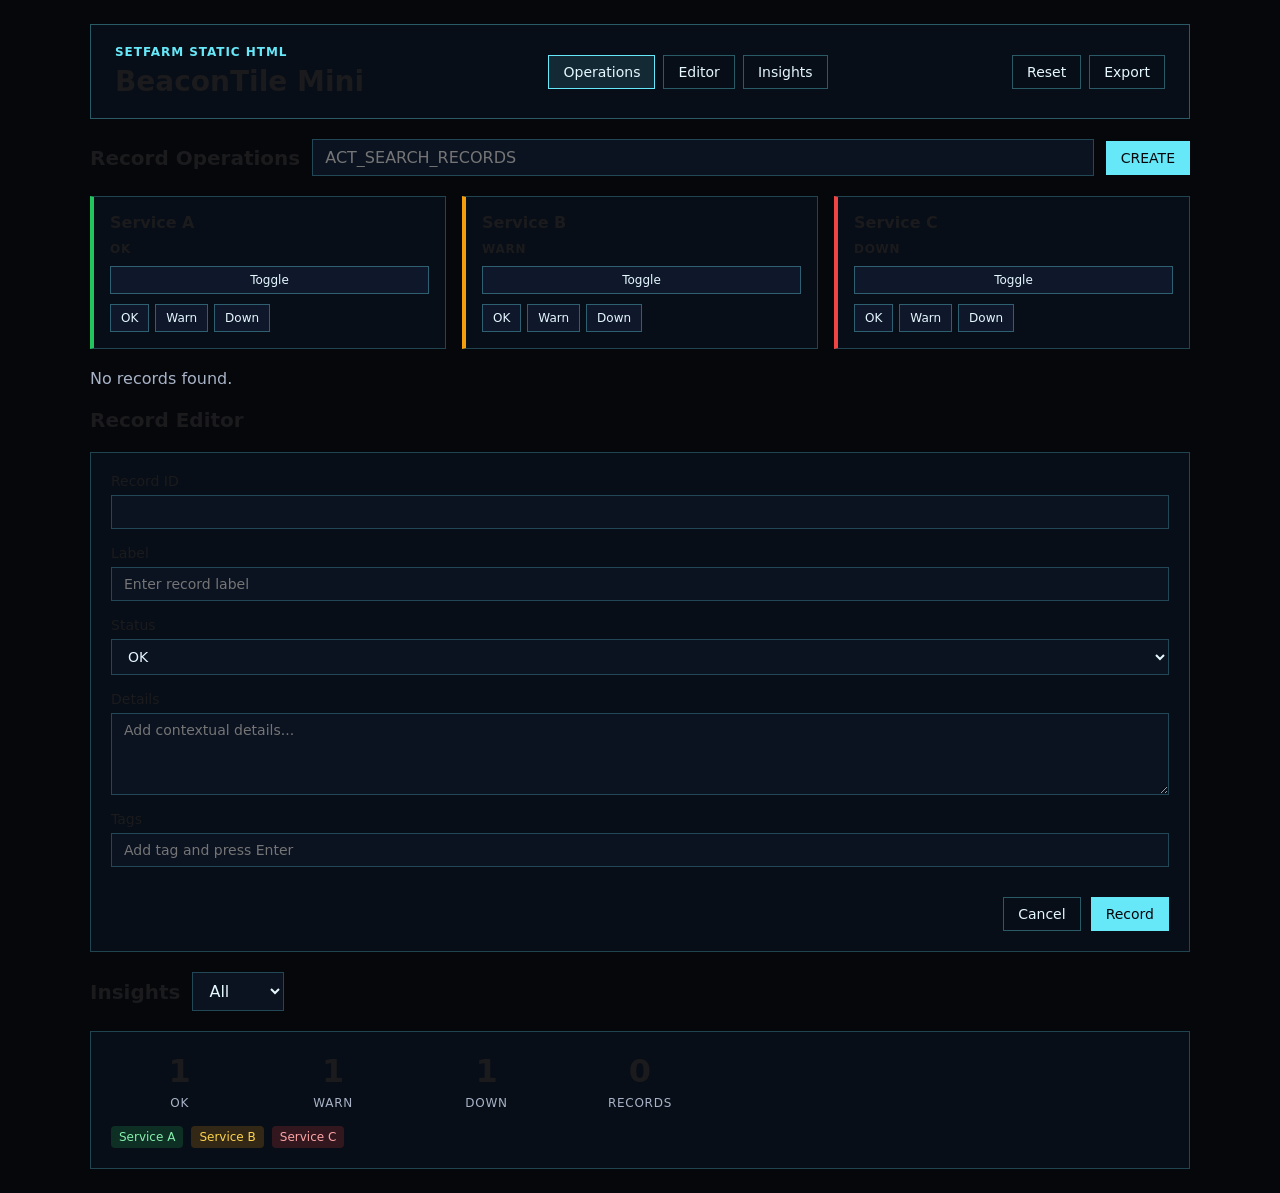
<file: index.html>
<!doctype html>
<html lang="en">
  <head>
    <meta charset="UTF-8" />
    <meta name="viewport" content="width=device-width, initial-scale=1.0" />
    <title>BeaconTile Mini</title>
    <link rel="stylesheet" href="assets/css/styles.css" />
  </head>
  <body>
    <main data-setfarm-root="baseline" data-testid="setfarm-app-root" class="app-shell">
      <header class="app-header">
        <div class="brand">
          <span class="eyebrow">Setfarm Static HTML</span>
          <h1>BeaconTile Mini</h1>
        </div>
        <nav class="app-nav" aria-label="Primary navigation">
          <button type="button" class="nav-link" data-action-id="ACT_NAV_OPERATIONS">Operations</button>
          <button type="button" class="nav-link" data-action-id="ACT_NAV_EDITOR">Editor</button>
          <button type="button" class="nav-link" data-action-id="ACT_NAV_INSIGHTS">Insights</button>
        </nav>
        <div class="global-actions">
          <button type="button" class="btn btn-secondary" data-action-id="ACT_RESET">Reset</button>
          <button type="button" class="btn btn-secondary" data-action-id="ACT_EXPORT_SUMMARY">Export</button>
        </div>
      </header>

      <section id="last-error" class="error-banner" hidden></section>

      <section id="view-operations" class="view" hidden>
        <div class="view-header">
          <h2>Record Operations</h2>
          <input
            type="text"
            class="search-input"
            data-action-id="ACT_SEARCH_RECORDS"
            placeholder="ACT_SEARCH_RECORDS"
            aria-label="Search records"
          />
          <button type="button" class="btn btn-primary" data-action-id="ACT_CREATE_RECORD">CREATE</button>
        </div>
        <div id="tile-list" class="tile-list"></div>
        <div id="record-list" class="record-list"></div>
      </section>

      <section id="view-editor" class="view" hidden>
        <div class="view-header">
          <h2>Record Editor</h2>
        </div>
        <form id="record-editor-form" class="editor-form">
          <label>
            Record ID
            <input type="text" id="draft-id" required />
          </label>
          <label>
            Label
            <input type="text" id="draft-label" required placeholder="Enter record label" />
          </label>
          <label>
            Status
            <select id="draft-status">
              <option value="ok">OK</option>
              <option value="warn">Warn</option>
              <option value="down">Down</option>
            </select>
          </label>
          <label>
            Details
            <textarea id="draft-details" rows="4" placeholder="Add contextual details..."></textarea>
          </label>
          <label>
            Tags
            <input
              type="text"
              id="draft-tags"
              data-action-id="ACT_ADD_TAG"
              placeholder="Add tag and press Enter"
              aria-label="Add tag and press Enter"
            />
            <div id="tag-list" class="tag-list"></div>
          </label>
          <div class="form-actions">
            <button type="button" class="btn btn-secondary" data-action-id="ACT_CANCEL_EDIT">Cancel</button>
            <button type="submit" class="btn btn-primary" data-action-id="ACT_SAVE_RECORD">Record</button>
          </div>
        </form>
      </section>

      <section id="view-insights" class="view" hidden>
        <div class="view-header">
          <h2>Insights</h2>
          <select class="filter-select" data-action-id="ACT_FILTER_INSIGHTS" aria-label="Filter insights">
            <option value="all">All</option>
            <option value="ok">OK</option>
            <option value="warn">Warn</option>
            <option value="down">Down</option>
          </select>
        </div>
        <div id="insights-metrics" class="insights-metrics"></div>
      </section>
    </main>
    <script src="assets/js/beacontile-mini.state.js" defer></script>
    <script src="assets/js/beacontile-mini.storage.js" defer></script>
    <script src="assets/js/app.js" defer></script>
    <script src="assets/js/test-bridge.js" defer></script>
  </body>
</html>
</file>
<file: assets/css/styles.css>
@import "../../stitch/design-tokens.css";

:root {
  color-scheme: dark;
  font-family: var(--font-family-base, ui-sans-serif, system-ui, -apple-system, BlinkMacSystemFont, "Segoe UI", sans-serif);
  background: var(--color-background, #05070b);
  color: var(--color-on-background, #e5f7ff);
}

* {
  box-sizing: border-box;
}

body {
  margin: 0;
  min-width: 320px;
  min-height: 100vh;
  background: #05070b;
}

.app-shell {
  min-height: 100vh;
  display: flex;
  flex-direction: column;
  padding: 24px;
  gap: 20px;
}

.app-header {
  width: min(1100px, 100%);
  margin: 0 auto;
  display: flex;
  flex-wrap: wrap;
  align-items: center;
  justify-content: space-between;
  gap: 16px;
  border: 1px solid rgba(103, 232, 249, 0.35);
  background: rgba(9, 16, 26, 0.82);
  padding: 20px 24px;
}

.brand {
  display: flex;
  flex-direction: column;
  gap: 6px;
}

.eyebrow {
  margin: 0;
  color: #67e8f9;
  font-size: 12px;
  font-weight: 800;
  letter-spacing: 0.08em;
  text-transform: uppercase;
}

h1 {
  margin: 0;
  font-size: 28px;
}

h2 {
  margin: 0;
  font-size: 20px;
}

.app-nav {
  display: flex;
  gap: 8px;
}

.nav-link {
  background: transparent;
  border: 1px solid rgba(103, 232, 249, 0.35);
  color: #e5f7ff;
  padding: 8px 14px;
  cursor: pointer;
  font: inherit;
  font-size: 14px;
}

.nav-link:hover,
.nav-link.active {
  background: rgba(103, 232, 249, 0.12);
  border-color: #67e8f9;
}

.global-actions {
  display: flex;
  gap: 8px;
}

.btn {
  background: #0f172a;
  border: 1px solid rgba(103, 232, 249, 0.35);
  color: #e5f7ff;
  padding: 8px 14px;
  cursor: pointer;
  font: inherit;
  font-size: 14px;
}

.btn-primary {
  background: #67e8f9;
  color: #05070b;
  border-color: #67e8f9;
}

.btn-secondary {
  background: transparent;
}

.error-banner {
  width: min(1100px, 100%);
  margin: 0 auto;
  padding: 12px 16px;
  background: rgba(239, 68, 68, 0.18);
  border: 1px solid rgba(239, 68, 68, 0.45);
  color: #fca5a5;
}

.view {
  width: min(1100px, 100%);
  margin: 0 auto;
  display: flex;
  flex-direction: column;
  gap: 20px;
}

.view-header {
  display: flex;
  flex-wrap: wrap;
  align-items: center;
  gap: 12px;
}

.search-input,
.filter-select,
input,
textarea,
select {
  background: #0b1220;
  border: 1px solid rgba(103, 232, 249, 0.25);
  color: #e5f7ff;
  padding: 8px 12px;
  font: inherit;
}

.search-input {
  flex: 1 1 240px;
}

.tile-list {
  display: grid;
  grid-template-columns: repeat(auto-fit, minmax(220px, 1fr));
  gap: 16px;
}

.tile {
  border: 1px solid rgba(103, 232, 249, 0.25);
  background: rgba(9, 16, 26, 0.82);
  padding: 16px;
  display: flex;
  flex-direction: column;
  gap: 10px;
}

.tile-ok {
  border-left: 4px solid #22c55e;
}

.tile-warn {
  border-left: 4px solid #f59e0b;
}

.tile-down {
  border-left: 4px solid #ef4444;
}

.tile h3 {
  margin: 0;
  font-size: 16px;
}

.tile-status {
  font-size: 12px;
  font-weight: 700;
  letter-spacing: 0.06em;
}

.tile-toggle,
.tile-actions button {
  background: #0f172a;
  border: 1px solid rgba(103, 232, 249, 0.35);
  color: #e5f7ff;
  padding: 6px 10px;
  cursor: pointer;
  font: inherit;
  font-size: 12px;
}

.tile-actions {
  display: flex;
  gap: 6px;
}

.record-list {
  display: flex;
  flex-direction: column;
  gap: 10px;
}

.record-card {
  border: 1px solid rgba(103, 232, 249, 0.2);
  background: rgba(9, 16, 26, 0.6);
  padding: 12px 16px;
  display: flex;
  align-items: center;
  justify-content: space-between;
  gap: 12px;
}

.record-title {
  display: flex;
  align-items: center;
  gap: 8px;
}

.record-actions {
  display: flex;
  gap: 8px;
}

.record-actions button {
  background: #0f172a;
  border: 1px solid rgba(103, 232, 249, 0.35);
  color: #e5f7ff;
  padding: 6px 10px;
  cursor: pointer;
  font: inherit;
  font-size: 12px;
}

.empty {
  color: #a8b3c7;
  margin: 0;
}

.editor-form {
  border: 1px solid rgba(103, 232, 249, 0.25);
  background: rgba(9, 16, 26, 0.82);
  padding: 20px;
  display: flex;
  flex-direction: column;
  gap: 16px;
}

.editor-form label {
  display: flex;
  flex-direction: column;
  gap: 6px;
  font-size: 14px;
}

.editor-form input,
.editor-form textarea,
.editor-form select {
  width: 100%;
}

.form-actions {
  display: flex;
  justify-content: flex-end;
  gap: 10px;
}

.insights-metrics {
  border: 1px solid rgba(103, 232, 249, 0.25);
  background: rgba(9, 16, 26, 0.82);
  padding: 20px;
  display: grid;
  grid-template-columns: repeat(auto-fit, minmax(120px, 1fr));
  gap: 16px;
}

.metric {
  display: flex;
  flex-direction: column;
  align-items: center;
  gap: 6px;
}

.metric-value {
  font-size: 32px;
  font-weight: 700;
}

.metric-label {
  font-size: 12px;
  text-transform: uppercase;
  letter-spacing: 0.06em;
  color: #a8b3c7;
}

.tile-summary {
  grid-column: 1 / -1;
  display: flex;
  flex-wrap: wrap;
  gap: 8px;
}

.badge {
  display: inline-block;
  padding: 4px 8px;
  font-size: 12px;
  border-radius: 4px;
}

.badge-ok {
  background: rgba(34, 197, 94, 0.18);
  color: #86efac;
}

.badge-warn {
  background: rgba(245, 158, 11, 0.18);
  color: #fcd34d;
}

.badge-down {
  background: rgba(239, 68, 68, 0.18);
  color: #fca5a5;
}

.tag-list {
  display: flex;
  flex-wrap: wrap;
  gap: 8px;
  margin-top: 8px;
}

.tag-chip {
  display: inline-flex;
  align-items: center;
  gap: 4px;
  background: rgba(103, 232, 249, 0.12);
  border: 1px solid rgba(103, 232, 249, 0.35);
  color: #e5f7ff;
  padding: 4px 8px;
  font-size: 12px;
  border-radius: 4px;
}

.tag-chip button {
  background: transparent;
  border: none;
  color: inherit;
  cursor: pointer;
  font: inherit;
  font-size: 14px;
  line-height: 1;
  padding: 0 2px;
}

.hero {
  width: min(720px, 100%);
  border: 1px solid rgba(103, 232, 249, 0.35);
  background: rgba(9, 16, 26, 0.82);
  padding: 28px;
}

.summary {
  margin: 14px 0 0;
  color: #a8b3c7;
}
</file>
